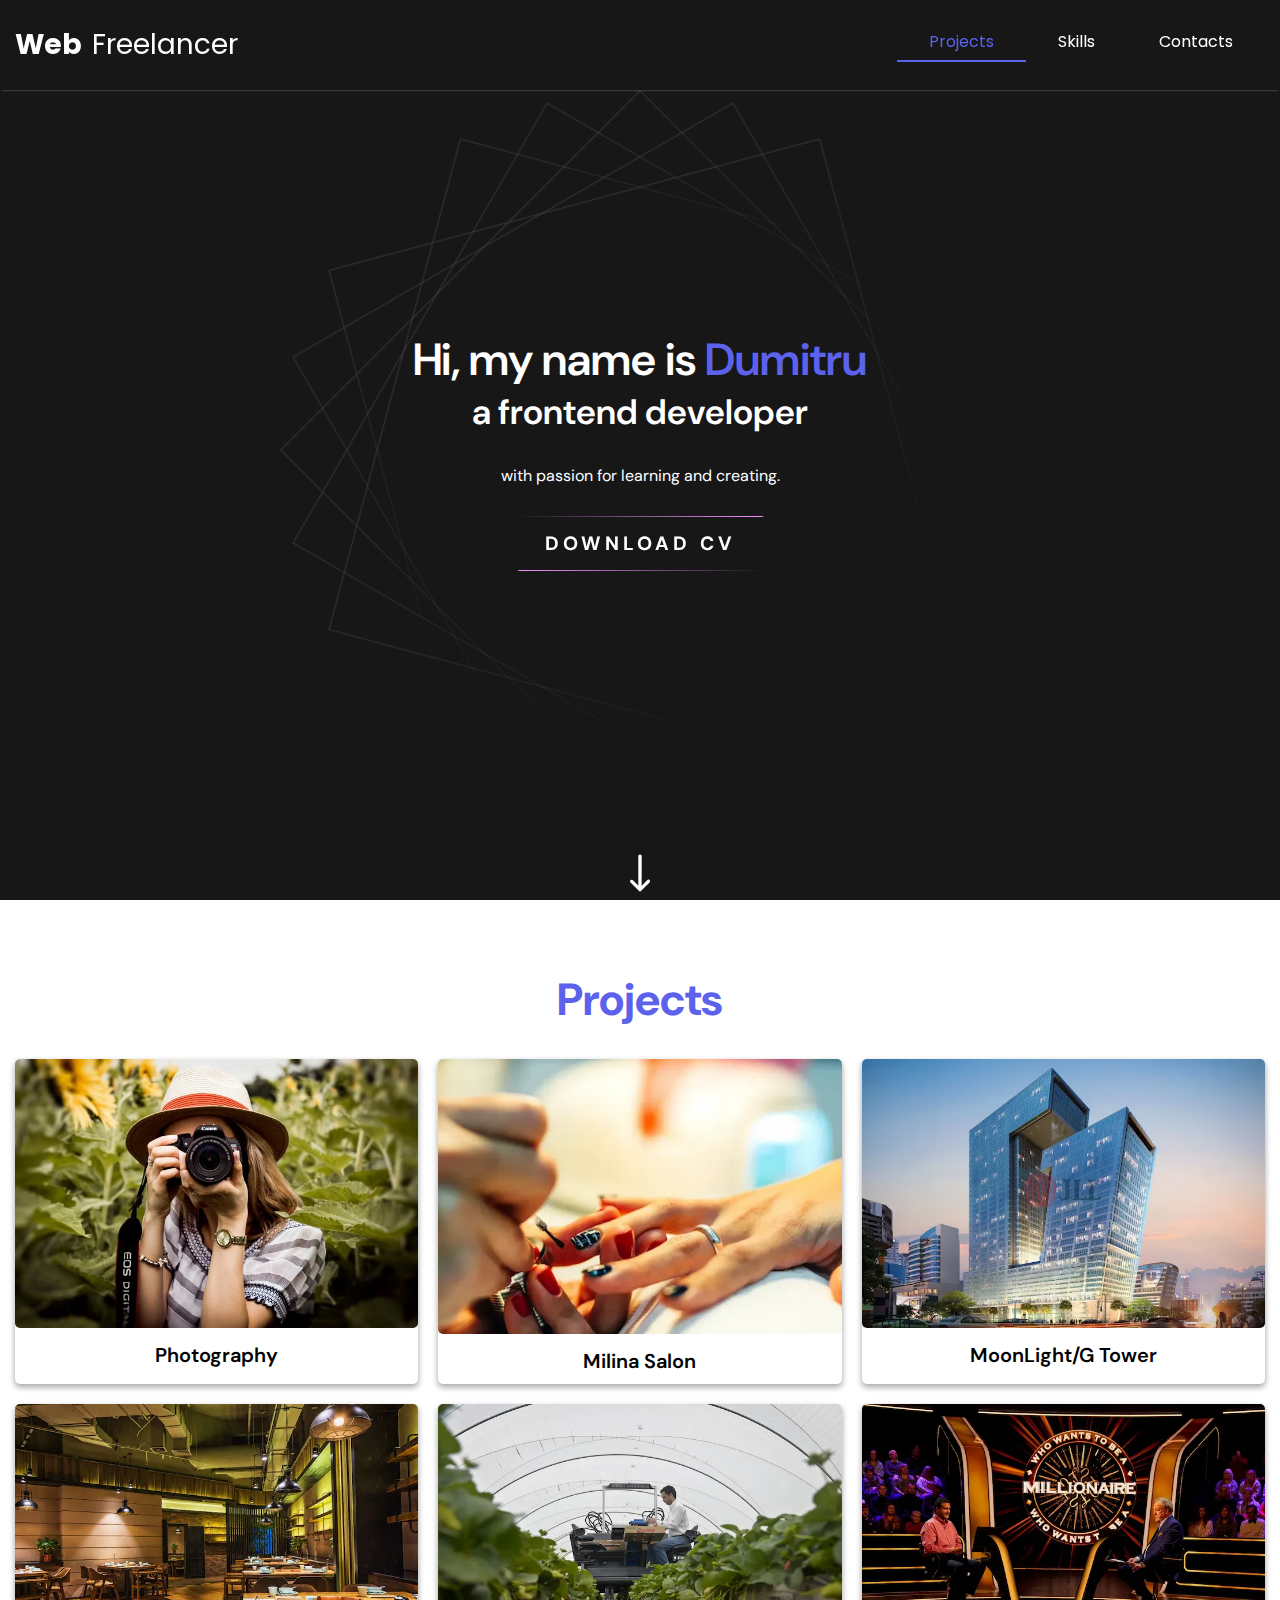
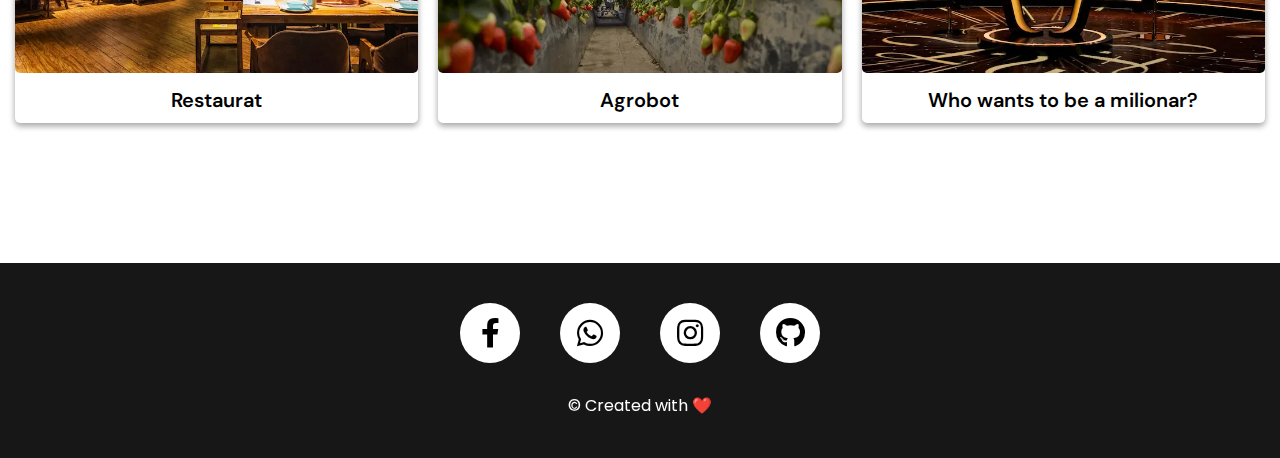
<file: index.html>
<!DOCTYPE html>
<html lang="en">
<head>
    <meta charset="UTF-8">
    <meta name="viewport" content="width=device-width, initial-scale=1.0">
    <title>Web Freelancer</title>
    <link rel="shortcut icon" href="./images/icon.png">

    <link rel="stylesheet" href="https://cdnjs.cloudflare.com/ajax/libs/font-awesome/5.15.3/css/all.min.css"/>

    <link rel="preconnect" href="https://fonts.googleapis.com">
    <link rel="preconnect" href="https://fonts.gstatic.com" crossorigin>
    <link href="https://fonts.googleapis.com/css2?family=Poppins:wght@400;700&display=swap" rel="stylesheet">
    <link rel="preconnect" href="https://fonts.googleapis.com">
    <link rel="preconnect" href="https://fonts.gstatic.com" crossorigin>
    <link href="https://fonts.googleapis.com/css2?family=DM+Sans:opsz,wght@9..40,400;9..40,700&display=swap" rel="stylesheet">
    
    <link rel="stylesheet" href="./scss/style.css">
    <link rel="stylesheet" href="./scss/header.css">
    <link rel="stylesheet" href="./scss/button.css">
    <link rel="stylesheet" href="./scss/footer.css">
    <link rel="stylesheet" href="./scss/social-media-icons.css">
    <link rel="stylesheet" href="./scss/nav-bar-animation.css">
    <link rel="stylesheet" href="./scss/arrow.css">
</head>
<body>
    <div id="paper-back">
        <nav>
          <div class="close"></div>
          <ul>
            <li><a class="active" href="./index.html">Projects</a></li>
            <li><a href="./pages/skills.html">Skills</a></li>
            <li><a href="./pages/contacts.html">Contacts</a></li>
          </ul>
        </nav>
    </div>
    <div id="paper-window">
        <div id="paper-front">
          <div class="hamburger"><span></span></div>
          <div id="container">
            <section>
                <header class="header">
                    <div class="header-inner">
                        <div class="logo"><a href="./index.html"><span>Web</span><span>Freelancer</span></a></div>
                        <nav class="nav navigation">
                            <div class="menu">
                                <div class="menu-item current-menu-item">
                                    <a href="./index.html"><h6>Projects</h6></a>
                                    <div class="wee"></div>
                                </div>
                                <div class="menu-item">
                                  <a href="./pages/skills.html"><h6>Skills</h6></a>
                                </div>
                                <div class="menu-item">
                                  <a href="./pages/contacts.html"><h6>Contacts</h6></a>
                                </div>
                            </div>
                        </nav>
                    </div>
                </header>
                <section class="info-about-me-wrapper">
                    <div class="info-about-me-inner">
                        <div class="title">
                            <h1>Hi, my name is <span class="my-name">Dumitru</span></h1>
                            <h2>a frontend developer</h2>
                        </div>
                        <div class="passion">with passion for learning and creating.</div>
                        <div class="download-cv">
                            <button>
                                <span></span>
                                <span></span>
                                <span></span>
                                <span></span>
                                Download CV
                            </button>
                        </div>
                        <div class="arrow bounce">
                            <a href="#projects">
                                <svg class="arrow-icon" xmlns="http://www.w3.org/2000/svg" version="1.1" xmlns:xlink="http://www.w3.org/1999/xlink" xmlns:svgjs="http://svgjs.com/svgjs" width="512" height="512" x="0" y="0" viewBox="0 0 6.35 6.35" style="enable-background:new 0 0 512 512" xml:space="preserve" class=""><g><path d="M2.912.532 2.91 5.177l-.87-.868a.265.265 0 0 0-.189-.08.265.265 0 0 0-.183.453L2.99 6.006a.265.265 0 0 0 .375 0l1.322-1.324c.259-.25-.127-.633-.375-.373l-.873.873.002-4.65a.265.265 0 1 0-.529 0z" fill="#fff" data-original="#000000"></path></g></svg>
                            </a>
                        </div>
                    </div>
                </section>
                <section class="projects-wrapper" id="projects">
                    <div class="title">
                        <h1>Projects</h1>
                        <div class="projects">
                            <a href="https://dumitrubolandau78.github.io/Photography/" target="_blank" class="project project-1">
                                <div class="image"><img src="./images/projects/photograph.webp" alt="photograph"></div>
                                <div class="title">Photography</div>
                                <div class="description">A professional photographer who offers his professional services.</div>
                            </a>
                            <a href="https://dumitrubolandau78.github.io/Nails-Salon/" target="_blank" class="project project-2">
                                <div class="image"><img src="./images/projects/nail-salon.webp" alt="photograph"></div>
                                <div class="title">Milina Salon</div>
                                <div class="description">The best team to make your nails look awesome.</div>
                            </a>
                            <a href="https://dumitrubolandau78.github.io/MoonLight/" target="_blank" class="project project-3">
                                <div class="image"><img src="./images/projects/moonlight.webp" alt="photograph"></div>
                                <div class="title">MoonLight/G Tower</div>
                                <div class="description">G-Tower is a global support structure solutions company.</div>
                            </a>
                            <a href="https://dumitrubolandau78.github.io/Restaurant/" target="_blank" class="project project-4">
                                <div class="image"><img src="./images/projects/restaurant.webp" alt="photograph"></div>
                                <div class="title">Restaurat</div>
                                <div class="description">A modern restaurant for your soul.</div>
                            </a>
                            <a href="https://dumitrubolandau78.github.io/AgroBot-project/" target="_blank" class="project project-5">
                                <div class="image"><img src="./images/projects/agrobot.webp" alt="photograph"></div>
                                <div class="title">Agrobot</div>
                                <div class="description">A company that offers services in the field of agronomy</div>
                            </a>
                            <a href="https://dumitrubolandau78.github.io/Milionar/" target="_blank" class="project project-6">
                                <div class="image"><img src="./images/projects/milionar.webp" alt="photograph"></div>
                                <div class="title">Who wants to be a milionar?</div>
                                <div class="description">A cloned game inspired by TV Show "Who Wants to Be a Millionaire?"</div>
                            </a>
                        </div>
                    </div>
                </section>
                <footer class="footer">
                    <div class="inner">
                        <div class="wrapper">
                            <a href="https://www.facebook.com/dima.bolandau.1/" target="_blank" class="button">
                               <div class="icon">
                                  <i class="fab fa-facebook-f"></i>
                               </div>
                               <span>Facebook</span>
                            </a>
                            <a href="https://wa.link/q4vs3q" target="_blank" class="button">
                               <div class="icon">
                                  <i class="fab fa-whatsapp"></i>
                               </div>
                               <span>WhatsApp</span>
                            </a>
                            <a href="https://www.instagram.com/dima.bolandau78/" target="_blank" class="button">
                               <div class="icon">
                                  <i class="fab fa-instagram"></i>
                               </div>
                               <span>Instagram</span>
                            </a>
                            <a href="https://github.com/DumitruBolandau78" class="button" target="_blank">
                               <div class="icon">
                                  <i class="fab fa-github"></i>
                               </div>
                               <span>GitHub</span>
                            </a>
                         </div>
                        <div class="copy-right">&copy; Created with ❤️</div>
                    </div>
                </footer>
            </section>
          </div>
        </div>
    </div>
    <script src="https://code.jquery.com/jquery-3.7.1.slim.min.js" integrity="sha256-kmHvs0B+OpCW5GVHUNjv9rOmY0IvSIRcf7zGUDTDQM8=" crossorigin="anonymous"></script>
    <script src="./js/downloadCV.js"></script>
    <script src="./js/nav-bar.js"></script>
    <script src="./js/nab-bar-mobile-animation.js"></script>
</body>
</html>
</file>
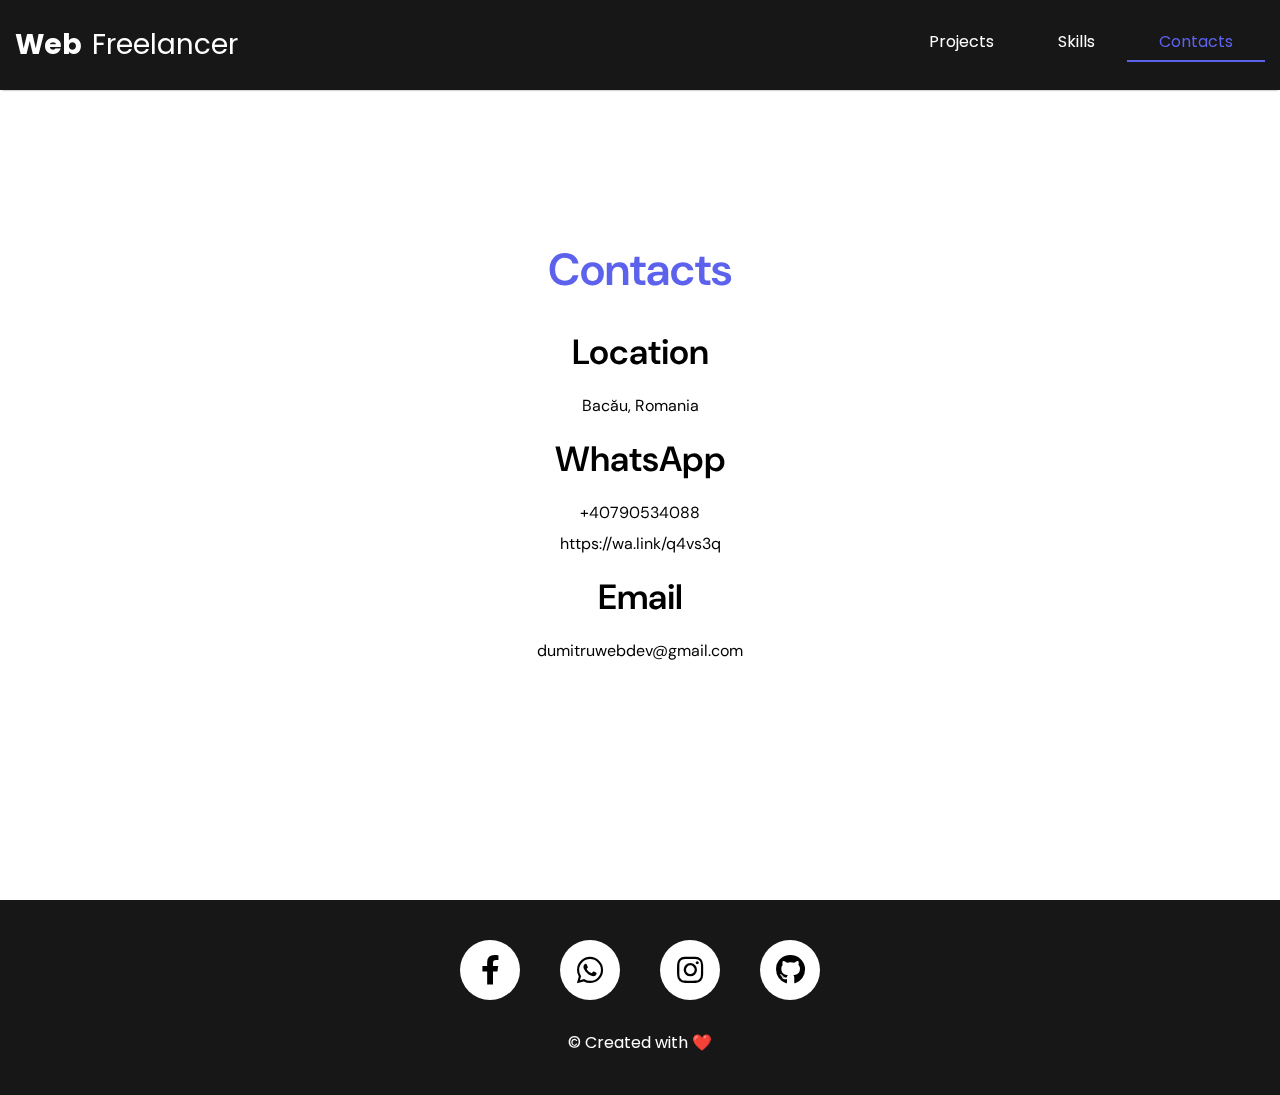
<file: pages/contacts.html>
<!DOCTYPE html>
<html lang="en">

<head>
  <meta charset="UTF-8">
  <meta name="viewport" content="width=device-width, initial-scale=1.0">
  <title>Web Freelancer</title>
  <link rel="shortcut icon" href="../images/icon.png">

  <link rel="stylesheet" href="https://cdnjs.cloudflare.com/ajax/libs/font-awesome/5.15.3/css/all.min.css" />

  <link rel="preconnect" href="https://fonts.googleapis.com">
  <link rel="preconnect" href="https://fonts.gstatic.com" crossorigin>
  <link href="https://fonts.googleapis.com/css2?family=Poppins:wght@400;700&display=swap" rel="stylesheet">
  <link rel="preconnect" href="https://fonts.googleapis.com">
  <link rel="preconnect" href="https://fonts.gstatic.com" crossorigin>
  <link href="https://fonts.googleapis.com/css2?family=DM+Sans:opsz,wght@9..40,400;9..40,700&display=swap"
    rel="stylesheet">

  <link rel="stylesheet" href="../scss/header.css">
  <link rel="stylesheet" href="../scss/style.css">
  <link rel="stylesheet" href="../scss/footer.css">
  <link rel="stylesheet" href="../scss/social-media-icons.css">
  <link rel="stylesheet" href="../scss/nav-bar-animation.css">


</head>

<body>
  <div id="paper-back">
    <nav>
      <div class="close"></div>
      <ul>
        <li><a href="../index.html">Projects</a></li>
        <li><a href="../pages/skills.html">Skills</a></li>
        <li><a class="active" href="../pages/contacts.html">Contacts</a></li>
      </ul>
    </nav>
  </div>
  <div id="paper-window">
    <div id="paper-front">
      <div class="hamburger"><span></span></div>
      <div id="container">
        <section>
          <header class="header">
            <div class="header-inner">
              <div class="logo"><a href="../index.html"><span>Web</span><span>Freelancer</span></a></div>
              <nav class="nav navigation">
                <div class="menu">
                  <div class="menu-item">
                    <a href="../index.html">
                      <h6>Projects</h6>
                    </a>
                  </div>
                  <div class="menu-item">
                    <a href="../pages/skills.html">
                      <h6>Skills</h6>
                    </a>
                  </div>
                  <div class="menu-item  current-menu-item">
                    <a href="../pages/contacts.html">
                      <h6>Contacts</h6>
                    </a>
                    <div class="wee"></div>
                  </div>
                </div>
              </nav>
            </div>
          </header>
          <section class="contacts-wrapper">
            <div class="inner">
              <div class="title">
                <h1>Contacts</h1>
              </div>
              <div class="sub-title">
                <h2>Location</h2>
              </div>
              <div class="info">Bacău, Romania</div>
              <div class="sub-title">
                <h2>WhatsApp</h2>
              </div>
              <div class="info"><a href="tel:+40790534088">+40790534088</a>
                <div class="my10"></div><a target="_blank" href="https://wa.link/q4vs3q">https://wa.link/q4vs3q</a>
              </div>
              <div class="sub-title">
                <h2>Email</h2>
              </div>
              <div class="info"><a href="mailto:dumitruwebdev@gmail.com">dumitruwebdev@gmail.com</a></div>
            </div>
          </section>
          <footer class="footer">
            <div class="inner">
              <div class="wrapper">
                <a href="https://www.facebook.com/dima.bolandau.1/" target="_blank" class="button">
                  <div class="icon">
                    <i class="fab fa-facebook-f"></i>
                  </div>
                  <span>Facebook</span>
                </a>
                <a href="https://wa.link/q4vs3q" target="_blank" class="button">
                  <div class="icon">
                    <i class="fab fa-whatsapp"></i>
                  </div>
                  <span>WhatsApp</span>
                </a>
                <a href="https://www.instagram.com/dima.bolandau78/" target="_blank" class="button">
                  <div class="icon">
                    <i class="fab fa-instagram"></i>
                  </div>
                  <span>Instagram</span>
                </a>
                <a href="https://github.com/DumitruBolandau78" class="button" target="_blank">
                  <div class="icon">
                    <i class="fab fa-github"></i>
                  </div>
                  <span>GitHub</span>
                </a>
              </div>
              <div class="copy-right">&copy; Created with ❤️</div>
            </div>
          </footer>
        </section>
      </div>
    </div>
  </div>
  <script src="https://code.jquery.com/jquery-3.7.1.slim.min.js"
    integrity="sha256-kmHvs0B+OpCW5GVHUNjv9rOmY0IvSIRcf7zGUDTDQM8=" crossorigin="anonymous"></script>
  <script src="../js/nab-bar-mobile-animation.js"></script>
  <script src="../js/nav-bar.js"></script>
</body>

</html>
</file>
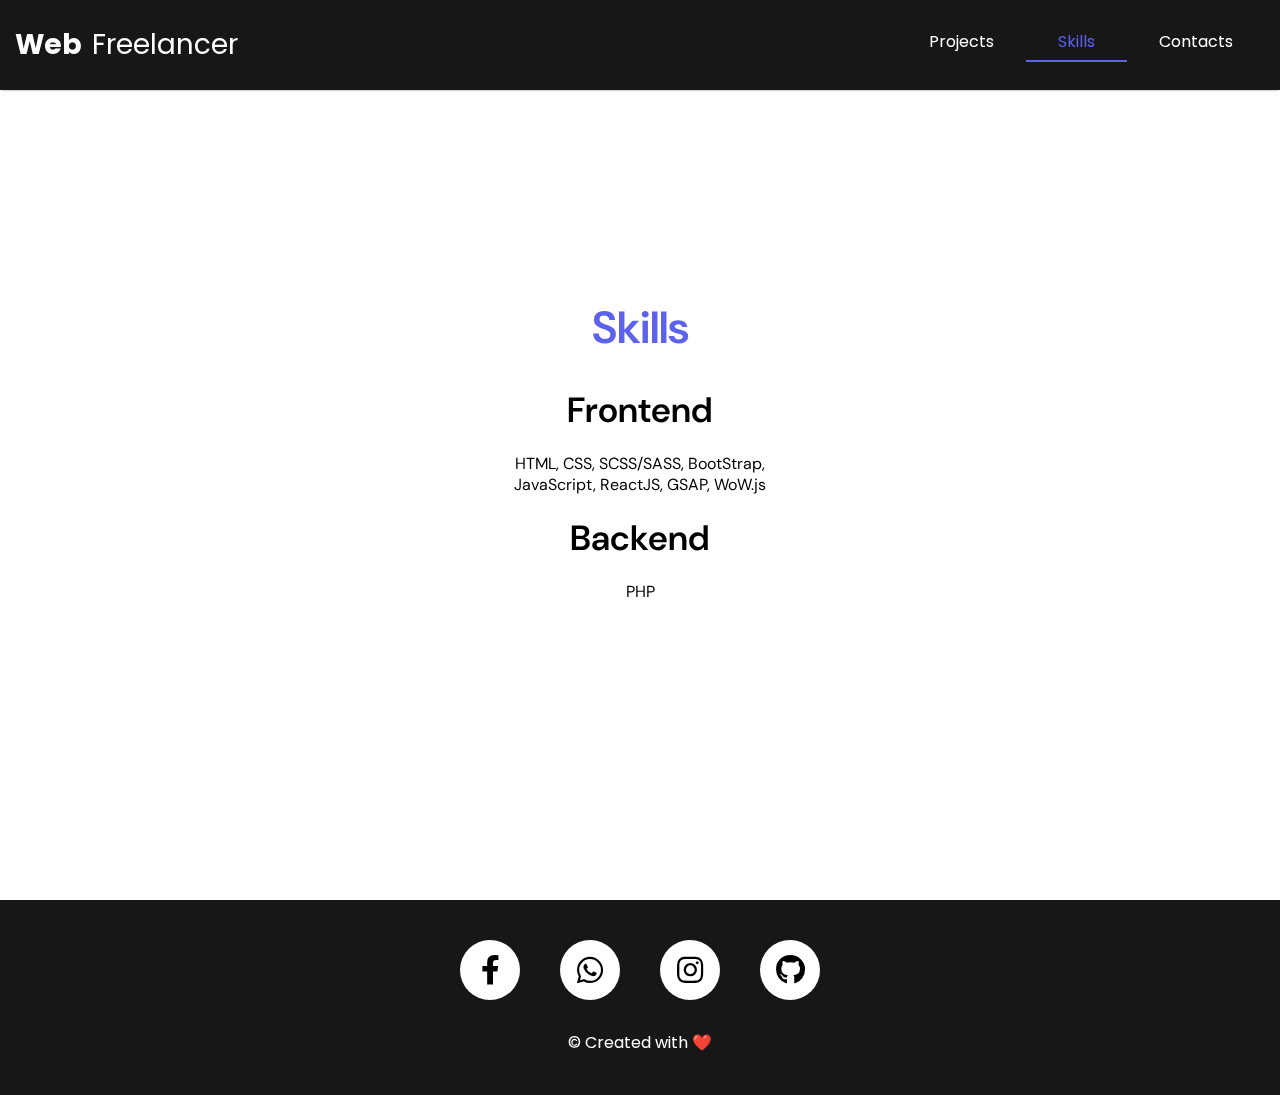
<file: pages/skills.html>
<!DOCTYPE html>
<html lang="en">
<head>
    <meta charset="UTF-8">
    <meta name="viewport" content="width=device-width, initial-scale=1.0">
    <title>Web Freelancer</title>
    <link rel="shortcut icon" href="../images/icon.png">

    <link rel="stylesheet" href="https://cdnjs.cloudflare.com/ajax/libs/font-awesome/5.15.3/css/all.min.css"/>

    <link rel="preconnect" href="https://fonts.googleapis.com">
    <link rel="preconnect" href="https://fonts.gstatic.com" crossorigin>
    <link href="https://fonts.googleapis.com/css2?family=Poppins:wght@400;700&display=swap" rel="stylesheet">
    <link rel="preconnect" href="https://fonts.googleapis.com">
    <link rel="preconnect" href="https://fonts.gstatic.com" crossorigin>
    <link href="https://fonts.googleapis.com/css2?family=DM+Sans:opsz,wght@9..40,400;9..40,700&display=swap" rel="stylesheet">

    <link rel="stylesheet" href="../scss/header.css">
    <link rel="stylesheet" href="../scss/style.css">
    <link rel="stylesheet" href="../scss/footer.css">
    <link rel="stylesheet" href="../scss/social-media-icons.css">
    <link rel="stylesheet" href="../scss/nav-bar-animation.css">
</head>
<body>
    <div id="paper-back">
        <nav>
          <div class="close"></div>
          <ul>
            <li><a href="../index.html">Projects</a></li>
            <li><a class="active" href="../pages/skills.html">Skills</a></li>
            <li><a href="../pages/contacts.html">Contacts</a></li>
          </ul>
        </nav>
      </div>
      <div id="paper-window">
        <div id="paper-front">
          <div class="hamburger"><span></span></div>
          <div id="container">
            <section>
                <header class="header">
                    <div class="header-inner">
                        <div class="logo"><a href="../index.html"><span>Web</span><span>Freelancer</span></a></div>
                        <nav class="nav navigation">
                            <div class="menu">
                                <div class="menu-item">
                                    <a href="../index.html"><h6>Projects</h6></a>
                                </div>
                                <div class="menu-item current-menu-item">
                                  <a href="../pages/skills.html"><h6>Skills</h6></a>
                                  <div class="wee"></div>
                                </div>
                                <div class="menu-item">
                                  <a href="../pages/contacts.html"><h6>Contacts</h6></a>
                                </div>
                            </div>
                        </nav>
                    </div>
                </header>
                <section class="skills-wrapper">
                    <div class="inner">
                        <div class="title"><h1>Skills</h1></div>
                        <div class="sub-title"><h2>Frontend</h2></div>
                        <div class="info"><div>HTML, CSS, SCSS/SASS, BootStrap,</div> JavaScript, ReactJS, GSAP, WoW.js</div>
                        <div class="sub-title"><h2>Backend</h2></div>
                        <div class="info">PHP</div>
                    </div>
                </section>
                <footer class="footer">
                    <div class="inner">
                        <div class="wrapper">
                            <a href="https://www.facebook.com/dima.bolandau.1/" target="_blank" class="button">
                               <div class="icon">
                                  <i class="fab fa-facebook-f"></i>
                               </div>
                               <span>Facebook</span>
                            </a>
                            <a href="https://wa.link/q4vs3q" target="_blank" class="button">
                               <div class="icon">
                                  <i class="fab fa-whatsapp"></i>
                               </div>
                               <span>WhatsApp</span>
                            </a>
                            <a href="https://www.instagram.com/dima.bolandau78/" target="_blank" class="button">
                               <div class="icon">
                                  <i class="fab fa-instagram"></i>
                               </div>
                               <span>Instagram</span>
                            </a>
                            <a href="https://github.com/DumitruBolandau78" class="button" target="_blank">
                               <div class="icon">
                                  <i class="fab fa-github"></i>
                               </div>
                               <span>GitHub</span>
                            </a>
                         </div>
                        <div class="copy-right">&copy; Created with ❤️</div>
                    </div>
                </footer>
            </section>
          </div>
        </div>
    </div>
    <script src="https://code.jquery.com/jquery-3.7.1.slim.min.js" integrity="sha256-kmHvs0B+OpCW5GVHUNjv9rOmY0IvSIRcf7zGUDTDQM8=" crossorigin="anonymous"></script>
    <script src="../js/nab-bar-mobile-animation.js"></script>
    <script src="../js/nav-bar.js"></script>
</body>
</html>
</file>
<file: scss/style.css>
*, *::after, *::before {
  box-sizing: border-box;
  padding: 0;
}

html {
  scroll-behavior: smooth;
}

body {
  margin: 0;
  height: 100%;
}

.info-about-me-wrapper {
  background-color: #171718;
  position: relative;
  z-index: 1;
  background-image: url("/images/abstract.png");
  background-repeat: no-repeat;
  background-position: center;
  background-size: 80vh;
  min-height: 100vh;
  padding: 0 10px;
}
.info-about-me-wrapper .info-about-me-inner {
  max-width: 1440px;
  width: 100%;
  margin: 0 auto;
  display: flex;
  flex-direction: column;
  align-items: center;
  justify-content: center;
  min-height: 100vh;
}
.info-about-me-wrapper .info-about-me-inner .title h2 {
  color: #fff;
  margin: 0;
  font-weight: 600;
  font-size: 35px;
  text-align: center;
  font-family: "DM Sans", sans-serif !important;
}
.info-about-me-wrapper .info-about-me-inner .title h1 {
  color: #fff;
  margin: 0;
  font-family: "DM Sans", sans-serif !important;
  font-weight: 600;
  font-size: 50px;
  text-align: center;
}
.info-about-me-wrapper .info-about-me-inner .title h1 .my-name {
  font-family: "DM Sans", sans-serif !important;
  color: #5C62EC;
}
.info-about-me-wrapper .info-about-me-inner .passion {
  color: #fff;
  margin-top: 30px;
  font-family: "DM Sans", sans-serif !important;
}
.info-about-me-wrapper .info-about-me-inner .download-cv {
  margin-top: 30px;
}
.info-about-me-wrapper .info-about-me-inner .download-cv button {
  background-color: transparent;
  color: #fff;
  border: none;
  outline: none;
  padding: 15px 30px;
  border-radius: 5px;
  cursor: pointer;
  font-family: "DM Sans", sans-serif !important;
}

.projects-wrapper {
  padding: 40px 15px;
  margin: 0 auto;
  max-width: 1400px;
  width: 100%;
  margin-bottom: 100px;
}
.projects-wrapper .title h1 {
  color: #5C62EC;
  font-size: 50px;
  font-family: "DM Sans", sans-serif;
  text-align: center;
}
.projects-wrapper .projects {
  display: grid;
  grid-template-columns: repeat(3, 1fr);
  gap: 20px;
}
.projects-wrapper .projects .project {
  text-decoration: none;
  color: #000;
  text-align: center;
  box-shadow: rgba(0, 0, 0, 0.16) 0px 3px 6px, rgba(0, 0, 0, 0.23) 0px 3px 6px;
  border-radius: 5px;
  position: relative;
}
.projects-wrapper .projects .project:hover .description {
  opacity: 1;
}
.projects-wrapper .projects .project:hover img {
  filter: brightness(40%);
}
.projects-wrapper .projects .project .title {
  font-family: "DM Sans", sans-serif !important;
  padding: 10px 0;
  font-size: 20px;
  font-weight: 600;
}
.projects-wrapper .projects .project img {
  width: 100%;
  border-radius: 5px;
  transition: 0.4s ease-in;
  -o-object-fit: cover;
     object-fit: cover;
  -o-object-position: center;
     object-position: center;
}
.projects-wrapper .projects .project .description {
  position: absolute;
  top: 50%;
  left: 50%;
  transform: translate(-50%, -50%);
  width: 80%;
  color: #fff;
  font-size: 20px;
  opacity: 0;
  transition: 0.4s ease-in;
}

.skills-wrapper, .contacts-wrapper {
  width: 100%;
}
.skills-wrapper .inner, .contacts-wrapper .inner {
  max-width: 1440px;
  width: 100%;
  margin: 0 auto;
  display: flex;
  flex-direction: column;
  align-items: center;
  justify-content: center;
  min-height: 100vh;
  text-align: center;
  padding: 15px;
}
.skills-wrapper .inner .title, .contacts-wrapper .inner .title {
  margin-bottom: 10px;
}
.skills-wrapper .inner .title h1, .contacts-wrapper .inner .title h1 {
  color: #5C62EC;
  margin: 0;
  font-family: "DM Sans", sans-serif !important;
  font-weight: 600;
  font-size: 50px;
  text-align: center;
}
.skills-wrapper .inner .sub-title, .contacts-wrapper .inner .sub-title {
  margin: 20px 0;
}
.skills-wrapper .inner .sub-title h2, .contacts-wrapper .inner .sub-title h2 {
  margin: 0;
  font-weight: 600;
  font-size: 35px;
  text-align: center;
  font-family: "DM Sans", sans-serif !important;
}
.skills-wrapper .inner .info, .contacts-wrapper .inner .info {
  font-family: "DM Sans", sans-serif !important;
}
.skills-wrapper .inner a, .contacts-wrapper .inner a {
  text-decoration: none;
  color: #000;
}
.skills-wrapper .inner .my10, .contacts-wrapper .inner .my10 {
  margin: 10px 0;
}

@media (max-width: 992px) {
  .skills-wrapper .inner, .contacts-wrapper .inner {
    min-height: 100vh;
  }
  .project .description {
    opacity: 1 !important;
  }
  .project img {
    filter: brightness(60%) !important;
  }
}
@media (max-width: 768px) {
  .projects {
    grid-template-columns: repeat(2, 1fr) !important;
  }
}
@media (max-width: 576px) {
  .projects {
    grid-template-columns: repeat(1, 1fr) !important;
  }
}/*# sourceMappingURL=style.css.map */
</file>
<file: scss/header.css>
header.header {
  background: #171718;
  padding: 0 15px;
  box-shadow: 0 2px 2px -2px gray;
  position: relative;
  z-index: 2;
  min-height: 10vh;
  display: flex;
  flex-direction: column;
  justify-content: center;
  position: fixed;
  top: 0;
  width: 100%;
}
header.header .header-inner {
  max-width: 1440px;
  width: 100%;
  margin: 0 auto;
  display: flex;
  justify-content: space-between;
}
header.header .header-inner ul li {
  list-style: none;
}
header.header .header-inner .logo {
  display: flex;
  align-items: center;
}
header.header .header-inner .logo a {
  text-decoration: none;
  display: flex;
  align-items: center;
  font-family: "Poppins", sans-serif !important;
}
header.header .header-inner .logo a span {
  color: #fff;
  font-size: 28px;
}
header.header .header-inner .logo a span:first-child {
  font-weight: 700;
  margin-right: 10px;
}
header.header .header-inner nav.navigation {
  display: flex;
  align-items: center;
}
header.header .header-inner nav.navigation .menu {
  width: 100%;
  display: flex;
  align-items: center;
  justify-content: center;
}
header.header .header-inner nav.navigation a {
  text-decoration: none;
  color: #fff;
  font-family: "Poppins", sans-serif !important;
  font-weight: normal;
}
header.header .header-inner nav.navigation .menu-item {
  position: relative;
  cursor: pointer;
}
header.header .header-inner nav.navigation .menu-item .wee {
  height: 2px;
  width: 100%;
  background-color: #5C62EC;
  position: absolute;
  left: 0;
  bottom: 0;
  transition: 0.75s;
}
header.header .header-inner nav.navigation .menu-item h6 {
  margin: 0;
  padding: 0 2rem 0.5rem;
  font-size: 1rem;
  color: #fff;
  transition: 0.75s;
  font-weight: normal;
}
header.header .header-inner nav.navigation .menu-item:hover a h6 {
  color: #5C62EC;
}
header.header .header-inner nav.navigation .menu .current-menu-item a h6 {
  color: #5C62EC;
}

@media (max-width: 992px) {
  .header-inner {
    justify-content: end !important;
  }
  .menu {
    display: none !important;
  }
  .hamburger {
    display: block !important;
  }
}
@media (max-width: 350px) {
  .logo a span {
    font-size: 23px !important;
  }
}
@media (max-width: 300px) {
  .logo a span {
    font-size: 20px !important;
  }
}/*# sourceMappingURL=header.css.map */
</file>
<file: scss/button.css>
.download-cv button {
  position: relative;
  display: inline-block;
  padding: 25px 30px;
  text-transform: uppercase;
  letter-spacing: 4px;
  color: #03e9f4;
  font-size: 1.2rem;
  font-weight: bold;
  transition: 0.5s;
  overflow: hidden;
}
.download-cv button:hover {
  background-color: #03e9f4;
  color: #050801;
  box-shadow: 0 0 5px #03e9f4, 0 0 25px #03e9f4, 0 0 50px #03e9f4,
    0 0 200px #03e9f4;

  -webkit-box-reflect: below 1px linear-gradient(transparent, #0005);
}
.download-cv button:first-child {
  filter: hue-rotate(225deg);
}
.download-cv button:last-child {
  filter: hue-rotate(90deg);
}
.download-cv button span {
  position: absolute;
  display: block;
}
.download-cv button span:nth-child(1) {
  top: 0;
  left: 0;
  width: 100%;
  height: 1px;
  background: linear-gradient(90deg, transparent, #03e9f4);
  animation: animate1 1s infinite;
}
@keyframes animate1 {
  0% {
    left: -100%;
  }
  100% {
    left: 100%;
  }
}
.download-cv button span:nth-child(2) {
  top: -100%;
  right: 0;
  width: 1px;
  height: 100%;
  background: linear-gradient(180deg, transparent, #03e9f4);
  animation: animate2 1s infinite;
  animation-delay: 0.25s;
}
@keyframes animate2 {
  0% {
    top: -100%;
  }
  100% {
    top: 100%;
  }
}
.download-cv button span:nth-child(3) {
  bottom: 0;
  right: 0;
  width: 100%;
  height: 1px;
  background: linear-gradient(270deg, transparent, #03e9f4);
  animation: animate3 1s infinite;
  animation-delay: 0.5s;
}
@keyframes animate3 {
  0% {
    right: -100%;
  }
  100% {
    right: 100%;
  }
}
.download-cv button span:nth-child(4) {
  bottom: -100%;
  left: 0;
  width: 1px;
  height: 100%;
  background: linear-gradient(360deg, transparent, #03e9f4);
  animation: animate4 1s infinite;
  animation-delay: 0.75s;
}
@keyframes animate4 {
  0% {
    bottom: -100%;
  }
  100% {
    bottom: 100%;
  }
}
</file>
<file: scss/footer.css>
footer.footer {
  background-color: #171718;
  padding: 40px 10px;
}
footer.footer .inner {
  max-width: 1440px;
  width: 100%;
  margin: 0 auto;
}
footer.footer .inner .copy-right {
  display: flex;
  align-items: center;
  margin-top: 30px;
  color: #fff;
  font-size: 16px;
  justify-content: center;
  font-family: "Poppins", sans-serif !important;
}

@media (max-width: 439px) {
  .footer .wrapper {
    display: flex;
    flex-wrap: wrap;
    gap: 20px;
  }
  .footer .wrapper a {
    margin-bottom: 20px !important;
  }
}/*# sourceMappingURL=footer.css.map */
</file>
<file: scss/social-media-icons.css>
.footer .wrapper {
  display: flex;
  justify-content: center;
}
.footer .wrapper .button {
  display: block;
  align-items: center;
  height: 60px;
  width: 60px;
  margin: 0 20px;
  overflow: hidden;
  background: #fff;
  border-radius: 50px;
  cursor: pointer;
  transition: all 0.3s ease-out;
  border: none;
}
.footer .wrapper .button:hover {
  width: 200px;
  display: flex !important;
}
.footer a {
  text-decoration: none;
  color: #000;
  font-family: "DM Sans", sans-serif !important;
}
.footer .icon {
  border-radius: 50%;
  min-height: 60px;
  min-width: 60px;
  display: flex;
  align-items: center;
  justify-content: center;
}
.footer .icon i {
  font-size: 30px;
}
.footer span {
  font-size: 20px;
}

@media (max-width: 992px) {
  .wrapper .button:hover {
    width: 60px !important;
  }
}/*# sourceMappingURL=social-media-icons.css.map */
</file>
<file: scss/nav-bar-animation.css>
#paper-back {
  width: 100%;
  height: 100vh;
  background-color: #5C62EC;
  position: fixed;
  top: 0;
  left: 0;
  font-size: 33px;
  background-color: #171718;
}
#paper-back nav {
  padding: 120px 34px;
}
#paper-back nav ul li {
  list-style: none;
  width: 100%;
  display: flex;
}
#paper-back nav a {
  display: inline-block;
  margin-bottom: 25px;
  text-decoration: none;
  color: #fff;
  font-family: "Poppins", sans-serif !important;
  font-size: 25px;
}
#paper-back nav a.active {
  border-bottom: 2px solid #fff !important;
}

#paper-window {
  width: 100%;
  position: relative;
  overflow: hidden;
  z-index: 2;
}
#paper-window.tilt {
  overflow: hidden;
  pointer-events: none;
}
#paper-window.tilt #paper-front {
  transform: rotate(10deg) translateZ(0);
}

#paper-front {
  pointer-events: auto;
  position: relative;
  z-index: 3;
  background-color: white;
  box-shadow: 0 0 20px rgba(0, 0, 0, 0.7);
  transform-origin: center 70%;
  transition: all 0.3s ease;
}

#container section {
  text-align: center;
}
#container section:first-of-type h1 {
  font-size: 45px;
}
#container section:first-of-type p {
  font-size: 25px;
}
#container section:nth-of-type(2n) {
  background-color: white;
}

.hamburger {
  position: fixed;
  z-index: 4;
  top: 20px;
  left: 20px;
  width: 45px;
  height: 34px;
  cursor: pointer;
  -webkit-user-select: none;
     -moz-user-select: none;
          user-select: none;
  display: none;
}
.hamburger span {
  position: relative;
}
.hamburger span, .hamburger span:before, .hamburger span:after {
  display: block;
  width: 45px;
  height: 6px;
  background-color: #5C62EC;
  border-radius: 2px;
}
.hamburger span:before, .hamburger span:after {
  content: "";
  position: absolute;
}
.hamburger span:before {
  bottom: -14px;
}
.hamburger span:after {
  bottom: -28px;
}

.close {
  position: fixed;
  top: 20px;
  left: 20px;
  width: 45px;
  height: 34px;
  cursor: pointer;
}
.close:before, .close:after {
  content: "";
  position: absolute;
  display: block;
  width: 45px;
  height: 6px;
  top: 50%;
  background-color: white;
  border-radius: 2px;
}
.close:before {
  transform: translateY(-50%) rotate(45deg);
}
.close:after {
  transform: translateY(-50%) rotate(-45deg);
}/*# sourceMappingURL=nav-bar-animation.css.map */
</file>
<file: scss/arrow.css>
.arrow {
    text-align: center;
    position: absolute;
    bottom: 0;
}

.arrow a {
    color: #fff;
    font-size: 30px;
}

.arrow-icon {
    width: 40px;
    height: 40px;
}
  
  .bounce {
    -moz-animation: bounce 2s infinite;
    -webkit-animation: bounce 2s infinite;
    animation: bounce 2s infinite;
  }
  
  @keyframes bounce {
    0%, 20%, 50%, 80%, 100% {
      transform: translateY(0);
    }
    40% {
      transform: translateY(-30px);
    }
    60% {
      transform: translateY(-15px);
    }
  }
</file>
